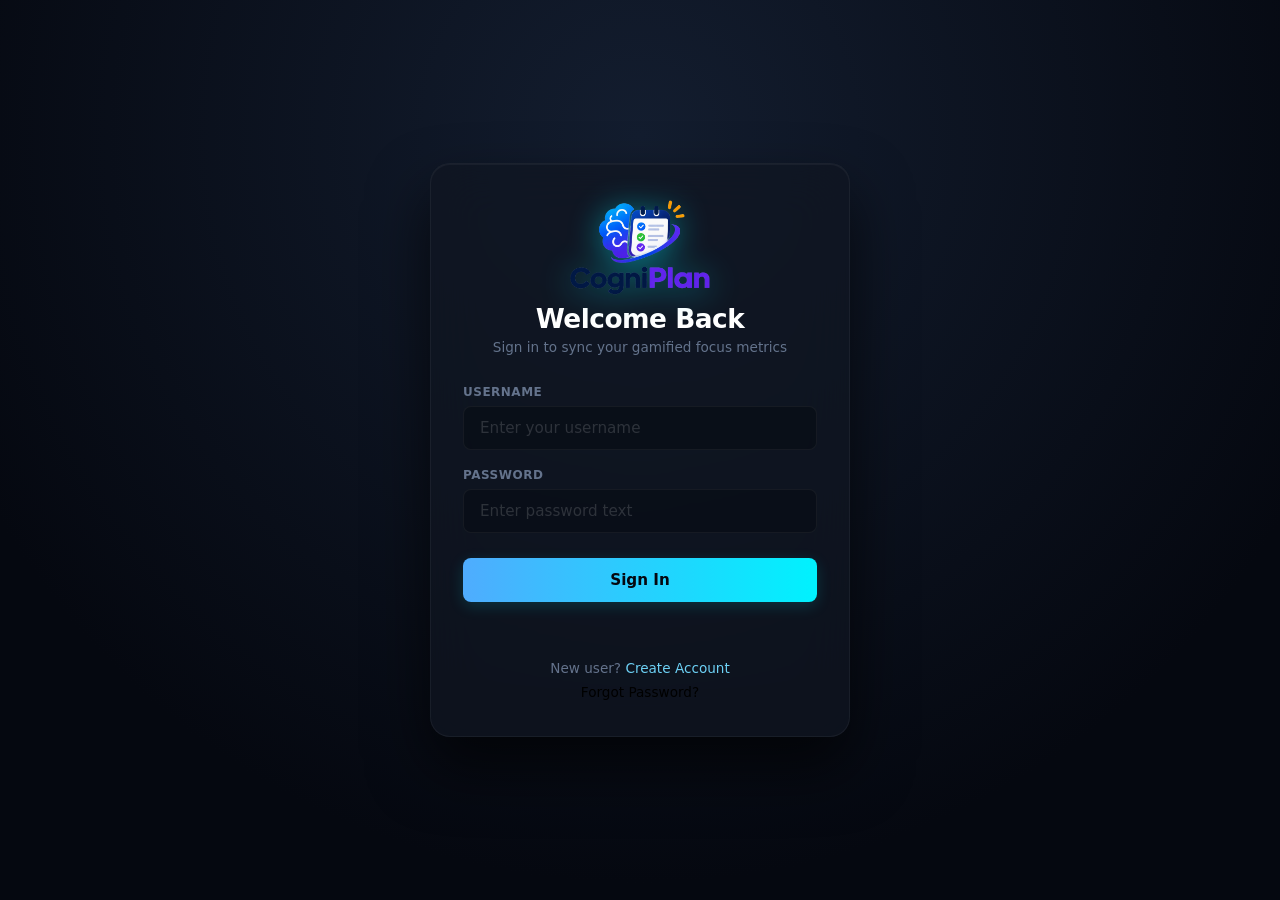
<file: pages/auth/auth.html>
<!DOCTYPE html>
<html lang="en">
<head>
    <meta charset="UTF-8">
    <meta name="viewport" content="width=device-width, initial-scale=1.0">
    <title>Authentication - CogniPlan</title>
    <link rel="icon" type="image/png" href="../../assets/Logo(1).png">
    <link rel="stylesheet" href="auth-style.css">
    <link rel="stylesheet" href="../shared-ui.css">
</head>
<body>
    <div class="auth-container">
        <!-- Module 1: Sign In View Panel -->
        <div class="glass-card auth-card" id="card-signin">
            
            <!-- High-Fidelity App Icon Asset Container -->
            <div class="app-brand-icon-container">
                <img src="../../assets/Logo.png" alt="CogniPlan App Icon" class="app-brand-logo-img">
            </div>

            <h2 class="auth-title">Welcome Back</h2>
            <p class="auth-subtitle">Sign in to sync your gamified focus metrics</p>
            
            <form class="auth-form" onsubmit="executeSignIn(event)" novalidate>
                <div class="input-container">
                    <label for="login-user">Username</label>
                    <input type="text" id="login-user" required placeholder="Enter your username" autocomplete="off">
                </div>
                <div class="input-container">
                    <label for="login-pass">Password</label>
                    <input type="password" id="login-pass" required placeholder="Enter password text">
                </div>
                <button type="submit" class="btn-gradient">Sign In</button>
                <p class="form-feedback" role="status" aria-live="polite"></p>
            </form>

            <div class="auth-links">
                <p>New user? <button type="button" class="link-accent" onclick="toggleAuthView('card-signup')">Create Account</button></p>
                <p><button type="button" class="link-muted" onclick="toggleAuthView('card-reset')">Forgot Password?</button></p>
            </div>
        </div>

        <!-- Module 2: Create Account View Panel -->
        <div class="glass-card auth-card hidden" id="card-signup">

            <div class="app-brand-icon-container">
                <img src="../../assets/Logo.png" alt="CogniPlan App Icon" class="app-brand-logo-img">
            </div>

            <h2 class="auth-title">Create Account</h2>
            <p class="auth-subtitle">Initialize your workspace profile metrics</p>
            
            <form class="auth-form" onsubmit="executeSignUp(event)" novalidate>
                <div class="input-container">
                    <label for="reg-name">Full Name</label>
                    <input type="text" id="reg-name" required placeholder="Your full name">
                </div>
                <div class="input-container">
                    <label for="reg-user">Email</label>
                    <input type="email" id="reg-user" required placeholder="name@example.com" autocomplete="email">
                </div>
                <div class="input-container">
                    <label for="reg-pass">Password</label>
                    <input type="password" id="reg-pass" required placeholder="Create secure password key">
                </div>
                <div class="input-container">
                    <label for="reg-confirm">Confirm Password</label>
                    <input type="password" id="reg-confirm" required placeholder="Repeat secure password key">
                </div>
                <button type="submit" class="btn-gradient">Sign Up</button>
                <p class="form-feedback" role="status" aria-live="polite"></p>
            </form>

            <div class="auth-links">
                <p>Already have an account? <button type="button" class="link-accent" onclick="toggleAuthView('card-signin')">Sign In</button></p>
            </div>
        </div>

        <!-- Module 3: Reset Password View Panel -->
        <div class="glass-card auth-card hidden" id="card-reset">
            
            <div class="shield-badge-container">
                <div class="badge-layout-engine">
                    <div class="badge-wing wing-left">
                        <span class="feather-leaf f1"></span>
                        <span class="feather-leaf f2"></span>
                        <span class="feather-leaf f3"></span>
                    </div>
                    <div class="shield-hex-glow-wrap">
                        <div class="shield-hex-outer">
                            <div class="shield-hex-inner">
                                <div class="shield-hex-bevel">
                                    <div class="shield-internal-crest">
                                        <span class="badge-icon-graphics">🔄</span>
                                    </div>
                                </div>
                            </div>
                        </div>
                    </div>
                    <div class="badge-wing wing-right">
                        <span class="feather-leaf f1"></span>
                        <span class="feather-leaf f2"></span>
                        <span class="feather-leaf f3"></span>
                    </div>
                </div>
            </div>

            <h2 class="auth-title">Reset Password</h2>
            <p class="auth-subtitle">Verify address parameters to update your secure access vector</p>
            
            <form class="auth-form" onsubmit="executeReset(event)" novalidate>
                <div class="input-container">
                    <label for="reset-mail">Email Address</label>
                    <input type="email" id="reset-mail" required placeholder="account@example.com">
                </div>
                <button type="submit" class="btn-gradient">Send Recovery Code</button>
                <p class="form-feedback" role="status" aria-live="polite"></p>
            </form>

            <div class="auth-links">
                <p><button type="button" class="link-accent" onclick="toggleAuthView('card-signin')">Return to Sign In</button></p>
            </div>
        </div>
    </div>
    <script src="../shared-ui.js"></script>
    <script src="auth-script.js"></script>
</body>
</html>
</file>
<file: pages/auth/auth-style.css>
:root {
    --bg-dark-core: #050810;
    --card-surface: rgba(17, 22, 34, 0.7);
    --border-glass: rgba(255, 255, 255, 0.05);
    --text-primary: #ffffff;
    --text-muted: #64738c;
    --neon-cyan: #aaffec;
    --neon-blue: #6dd1f5;
    --input-bg: rgba(9, 13, 21, 0.65);
}

* {
    margin: 0;
    padding: 0;
    box-sizing: border-box;
    font-family: 'Segoe UI', system-ui, -apple-system, sans-serif;
}

body {
    background-color: var(--bg-dark-core);
    background-image: radial-gradient(circle at 50% 15%, #131d2f 0%, var(--bg-dark-core) 75%);
    color: var(--text-primary);
    min-height: 100vh;
    display: flex;
    justify-content: center;
    align-items: center;
    padding: 2rem 1rem;
    overflow-x: hidden;
}

.auth-container {
    width: 100%;
    max-width: 420px;
    position: relative;
    display: flex;
    justify-content: center;
    align-items: center;
}

/* Glassmorphism Panel Platform Core */
.glass-card {
    background: var(--card-surface);
    backdrop-filter: blur(24px);
    -webkit-backdrop-filter: blur(24px);
    border: 1px solid var(--border-glass);
    border-radius: 20px;
    box-shadow: 0 30px 60px rgba(0, 0, 0, 0.65), 
                inset 0 1px 1px rgba(255, 255, 255, 0.05);
}

.auth-card {
    width: 100%;
    padding: 2.25rem 2rem;
    display: flex;
    flex-direction: column;
    animation: scaleFadeIn 0.35s cubic-bezier(0.16, 1, 0.3, 1);
}

/* App Brand Icon Image Layout Profile */
.app-brand-icon-container {
    display: flex;
    justify-content: center;
    align-items: center;
    width: 100%;
    margin-bottom: 0.5rem;
    position: relative;
}

.app-brand-logo-img {
    width: 140px;
    height: auto;
    object-fit: contain;    /* Implements the high-intensity neon tech glow shell onto the raw alpha channels of the graphic transparent layer */
    filter: drop-shadow(0 4px 16px rgba(0, 242, 254, 0.45));
    transition: transform 0.3s cubic-bezier(0.16, 1, 0.3, 1);
}

/* Subtle hover interaction adding deep-focus responsiveness */
.app-brand-logo-img:hover {
    transform: scale(1.10);
    filter: drop-shadow(0 6px 20px rgba(0, 242, 254, 0.6));
}

/* Typography Parameters */
.auth-title {
    font-size: 1.65rem;
    font-weight: 700;
    text-align: center;
    margin-bottom: 0.25rem;
    letter-spacing: -0.5px;
}

.auth-subtitle {
    color: var(--text-muted);
    font-size: 0.85rem;
    text-align: center;
    margin-bottom: 1.75rem;
    line-height: 1.4;
}

.auth-form {
    display: flex;
    flex-direction: column;
    gap: 1.15rem;
}

.input-container {
    display: flex;
    flex-direction: column;
    gap: 0.45rem;
}

.input-container label {
    font-size: 0.75rem;
    font-weight: 600;
    color: var(--text-muted);
    text-transform: uppercase;
    letter-spacing: 0.5px;
}

.input-container input {
    background-color: var(--input-bg);
    border: 1px solid var(--border-glass);
    border-radius: 8px;
    padding: 0.75rem 1rem;
    color: var(--text-primary);
    font-size: 0.95rem;
    outline: none;
    transition: border-color 0.2s, box-shadow 0.2s;
}

.input-container input:focus {
    border-color: #6dd1f5;
    box-shadow: 0 0 10px rgba(109, 209, 245, 0.2);
}

.input-container input::placeholder {
    color: rgba(255, 255, 255, 0.15);
}

/* Fluid Call-To-Action Gradient Button Controls */
.btn-gradient {
    background: linear-gradient(90deg, #4facfe 0%, #00f2fe 100%);
    color: #050810;
    border: none;
    border-radius: 8px;
    padding: 0.8rem;
    font-size: 0.95rem;
    font-weight: 700;
    cursor: pointer;
    margin-top: 0.4rem;
    box-shadow: 0 4px 15px rgba(0, 242, 254, 0.15);
    transition: transform 0.2s, box-shadow 0.2s;
}

.btn-gradient:hover {
    transform: translateY(-1px);
    box-shadow: 0 6px 18px rgba(0, 242, 254, 0.25);
}

.auth-links {
    margin-top: 1.5rem;
    text-align: center;
    display: flex;
    flex-direction: column;
    gap: 0.5rem;
    font-size: 0.85rem;
    color: var(--text-muted);
}

.link-accent {
    color: #6dd1f5;
    cursor: pointer;
    font-weight: 600;
}

.link-accent:hover {
    text-decoration: underline;
}

.link-muted {
    cursor: pointer;
}

.link-muted:hover {
    color: var(--text-primary);
}

.link-accent,
.link-muted {
    border: 0;
    background: transparent;
    padding: 0;
    font: inherit;
}

.form-feedback {
    min-height: 1.2em;
    font-size: .82rem;
    color: #6dd1f5;
}

.form-feedback--error { color: #f87171; }
.form-feedback--success { color: #34d399; }

.btn-gradient:disabled {
    cursor: wait;
    opacity: .7;
    transform: none;
}

.btn-gradient[aria-busy="true"]::after {
    content: "";
    display: inline-block;
    width: .8em;
    height: .8em;
    margin-left: .65em;
    vertical-align: -.1em;
    border: 2px solid currentColor;
    border-right-color: transparent;
    border-radius: 50%;
    animation: auth-spin .7s linear infinite;
}

@keyframes auth-spin { to { transform: rotate(360deg); } }

@media (max-width: 480px) {
    body { padding: 1rem .75rem; align-items: flex-start; }
    .auth-card { padding: 1.5rem 1.25rem; }
}

.hidden {
    display: none !important;
}

@keyframes scaleFadeIn {
    from { opacity: 0; transform: scale(0.97) translateY(4px); }
    to { opacity: 1; transform: scale(1) translateY(0); }
}

/* Center Branding Geometry Layout */
.brand-crest-center-graphic {
    position: relative;
    width: 100%;
    height: 100%;
    display: flex;
    justify-content: center;
    align-items: center;
}

.crest-mini-ring {
    width: 22px;
    height: 22px;
    border: 2px solid rgba(255, 255, 255, 0.85);
    border-radius: 50%;
    box-shadow: 0 0 8px rgba(255, 255, 255, 0.4);
    display: flex;
    justify-content: center;
    align-items: center;
}

.crest-mini-ring::after {
    content: '92%';
    font-size: 0.55rem;
    font-weight: 800;
    color: #ffffff;
    font-family: sans-serif;
}

.crest-pulse-line {
    position: absolute;
    width: 14px;
    height: 10px;
    border-bottom: 2px solid #ffffff;
    border-right: 2px solid #ffffff;
    transform: rotate(-45deg) translate(2px, -2px);
    opacity: 0.9;
}
</file>
<file: pages/shared-ui.css>
.app-toast-region {
  position: fixed;
  right: 20px;
  bottom: 20px;
  z-index: 3000;
  display: grid;
  gap: 10px;
  width: min(360px, calc(100vw - 32px));
}

.app-toast {
  padding: 14px 16px;
  border: 1px solid rgba(148, 163, 184, .35);
  border-left: 4px solid #06b6d4;
  border-radius: 10px;
  background: #101827;
  color: #f8fafc;
  box-shadow: 0 12px 32px rgba(0, 0, 0, .28);
  font: 500 14px/1.45 system-ui, sans-serif;
}

.app-toast--error {
  border-left-color: #ef4444;
}

.app-toast--success {
  border-left-color: #10b981;
}

:where(button, a, input, select, textarea, [role="button"], .filter-opt):focus-visible {
  outline: 3px solid #22d3ee;
  outline-offset: 3px;
}

.sidebar-nav__toggle[role="button"] {
  cursor: pointer;
}

.app-account-menu-host {
  position: relative;
}

.app-account-menu {
  position: absolute;
  z-index: 2100;
  top: calc(100% + 8px);
  right: 0;
  min-width: 160px;
  padding: 6px;
  border: 1px solid rgba(148, 163, 184, .35);
  border-radius: 10px;
  background: #101827;
  box-shadow: 0 12px 32px rgba(0, 0, 0, .28);
}

.app-account-menu[hidden] {
  display: none;
}

.app-account-menu__item {
  display: block;
  width: 100%;
  padding: 10px 12px;
  border: 0;
  border-radius: 6px;
  background: transparent;
  color: #f8fafc;
  text-align: left;
  font: inherit;
  cursor: pointer;
}

.app-account-menu__item:hover {
  background: rgba(148, 163, 184, .14);
}

.app-account-menu__item--logout {
  color: #fca5a5;
}

.profile-container .sidebar-nav.expanded {
  width: 220px;
}

.profile-container .sidebar-nav.expanded .nav-label {
  display: inline;
  opacity: 1;
  visibility: visible;
}

.profile-container .sidebar-nav.expanded .menu-cluster__link {
  width: 100%;
  justify-content: flex-start;
}

body[data-theme="light"] {
  background: #f3f6fb !important;
  color: #172033 !important;
}

body[data-theme="light"] :is(.sidebar-nav, .kanban-col, .kanban-column, .task-card,
  .profile-card, .settings-card, .analytics-card, .insight-card, .chat-conversation-viewport,
  .contact-list-panel, .day-timeline-panel, .kpi-card, .timeline-card, .calendar-grid-wrapper) {
  background-color: #fff !important;
  color: #172033 !important;
  border-color: #dce4ef !important;
}

body[data-theme="light"] :is(.task-card__heading, .card-heading, .column-title, .kanban-col__title,
  .section-title, .card-title, .insight-title, .chat-header-name, .timeline-card__title,
  .contact-name, .form-label, .settings-row h3, .profile-title, .report-title) {
  color: #172033 !important;
}

body[data-theme="light"] :is(.kpi-label, .metric-label, .metric-stats, .progress-label, .filter-label,
  .contact-preview, .contact-preview-active, .contact-time, .contact-time-active, .meta-line,
  .time-range, .chat-empty-state, .calendar-empty-state) {
  color: #475569 !important;
}

body[data-theme="light"] :is(.chat-messages-container, .cards-list-container, .kanban-col__cards,
  .calendar-grid-body, .timeline-scroll-container) {
  background-color: #f7f9fc !important;
}

body.compact-mode :is(.task-card, .kanban-card, .kanban-col, .kanban-column, .settings-row) {
  padding-top: .65rem !important;
  padding-bottom: .65rem !important;
}

body[data-theme="light"] :is(.contact-list, .chat-messages-container, .workspace-header, .main-wrapper,
  .primary-workspace, .tasks-workspace, .report-workspace, .settings-container, .tasks-container,
  .calendar-container, .message-container, .dashboard-container, .reports-container) {
  background-color: #f3f6fb !important;
  color: #172033 !important;
}

body[data-theme="light"] :is(.chat-input-field, .form-input, .dropdown-control, .task-modal input,
  .task-modal textarea, .task-modal select) {
  background-color: #fff !important;
  color: #172033 !important;
  border-color: #cbd5e1 !important;
}

body[data-theme="light"] .app-toast {
  background: #fff;
  color: #172033;
}

body[data-theme="light"] .menu-cluster__link.active,
body[data-theme="light"] .menu-cluster__link:hover {
  color: #0369a1 !important;
  background-color: #e0f2fe !important;
}

body[data-theme="light"] :is(.segment-btn.active, .filter-opt.active) {
  color: #172033 !important;
  background-color: #e2e8f0 !important;
}

body[data-theme="light"] .color-dot.active {
  border-color: #172033 !important;
}

html[data-accent="cyan"] {
  --app-accent: #06b6d4;
}

html[data-accent="purple"] {
  --app-accent: #9c27b0;
}

html[data-accent="pink"] {
  --app-accent: #ec4899;
}

html[data-accent="orange"] {
  --app-accent: #f97316;
}

html[data-accent="green"] {
  --app-accent: #10b981;
}

html[data-accent] :is(.btn-primary, .btn-update-profile, .submit-btn, .btn-send) {
  border-color: var(--app-accent) !important;
  background-color: var(--app-accent) !important;
}

body[data-font-size="small"] {
  font-size: 14px;
}

body[data-font-size="large"] {
  font-size: 18px;
}

html[data-accent] :is(.menu-cluster__link.active, .menu-cluster__link:hover, .filter-btn.active, .filter-opt.active) {
  color: var(--app-accent) !important;
}

@media (max-width: 760px) {
  body {
    width: 100%;
    min-width: 0;
    height: auto !important;
    overflow: auto !important;
  }

  :is(.dashboard-container, .tasks-container, .calendar-container, .reports-container,
    .settings-container, .messages-container, .message-container, .profile-container) {
    width: 100% !important;
    min-height: 100vh;
    height: auto !important;
    overflow: visible !important;
  }

  :is(.primary-workspace, .main-wrapper, .report-workspace, .tasks-workspace, .settings-workspace) {
    width: calc(100% - 60px) !important;
    min-width: 0 !important;
    margin-left: 60px !important;
    padding: 18px !important;
    box-sizing: border-box;
    overflow: visible !important;
  }

  :is(.analytics-grid, .insights-grid, .profile-workspace-grid, .settings-grid, .workspace-layout) {
    grid-template-columns: minmax(0, 1fr) !important;
  }

  :is(.kanban-grid, .kanban-board-grid, .calendar-grid-body) {
    overflow-x: auto;
  }

  .kpi-row {
    display: grid !important;
    grid-template-columns: minmax(0, 1fr) !important;
    overflow: visible !important;
  }

  .kpi-card {
    min-width: 0;
  }

  .analytics-grid {
    flex-direction: column !important;
  }

  .insights-grid {
    display: grid !important;
    grid-template-columns: minmax(0, 1fr) !important;
    width: 100%;
  }

  .insight-card {
    min-width: 0;
  }

  .chart-container {
    max-width: 100%;
    overflow-x: auto;
  }

  .chart-svg {
    min-width: 500px;
  }

  .kanban-grid {
    grid-template-columns: repeat(4, minmax(260px, 85vw)) !important;
  }

  .kanban-board-grid {
    display: flex !important;
    flex-direction: row;
  }

  .kanban-column {
    width: min(320px, 82vw) !important;
  }

  .tasks-workspace {
    height: auto !important;
    min-height: 100vh;
  }

  .dashboard-container>.main-wrapper {
    width: calc(100% - 70px) !important;
    margin-left: 0 !important;
    padding: 0 !important;
  }

  .profile-container>.main-wrapper {
    width: calc(100% - 70px) !important;
    margin-left: 0 !important;
  }

  .workspace-grid {
    grid-template-columns: minmax(0, 1fr) !important;
    height: auto !important;
    overflow: visible !important;
  }

  .primary-workspace {
    width: auto !important;
    margin-left: 0 !important;
    height: auto !important;
    overflow: visible !important;
  }

  .message-container {
    height: auto !important;
    min-height: 100vh;
    flex-direction: column;
  }

  .workspace-body {
    height: auto !important;
    overflow: visible !important;
    flex-direction: column;
  }

  .contact-list {
    width: 100% !important;
    max-height: 250px;
    overflow-y: auto;
  }

  .chat-conversation-viewport {
    min-height: 55vh;
  }

  .calendar-container>.main-wrapper {
    height: auto !important;
  }

  .settings-row {
    flex-wrap: wrap;
    gap: 12px;
  }

  .segmented-control {
    width: 100%;
    max-width: 100%;
  }

  .segment-btn {
    flex: 1;
    padding-right: 8px;
    padding-left: 8px;
  }

  .bottom-bar {
    flex-wrap: wrap;
    gap: 12px;
  }

  .action-btns {
    flex-wrap: wrap;
  }

  .calendar-grid-body {
    grid-template-rows: none !important;
    grid-auto-rows: minmax(68px, auto);
  }

  .grid-day {
    min-height: 68px;
  }

  :is(.report-header, .profile-header, .tasks-header, .calendar-header, .chat-header-bar) {
    flex-wrap: wrap;
    gap: 12px;
  }

  .chat-input-bar {
    position: sticky;
    bottom: 0;
  }
}

@media (max-width: 480px) {
  .calendar-header {
    align-items: flex-start;
    flex-direction: column;
  }

  .calendar-header__controls {
    width: 100%;
    min-width: 0;
    justify-content: flex-start !important;
  }

  .filter-options {
    min-width: 0;
    max-width: 100%;
    flex-wrap: wrap;
  }

  .message-container>.main-wrapper {
    width: calc(100% - 60px);
    min-width: 0;
    box-sizing: border-box;
  }
}

@media (prefers-reduced-motion: reduce) {

  *,
  *::before,
  *::after {
    scroll-behavior: auto !important;
    animation-duration: .01ms !important;
    animation-iteration-count: 1 !important;
    transition-duration: .01ms !important;
  }
}
</file>
